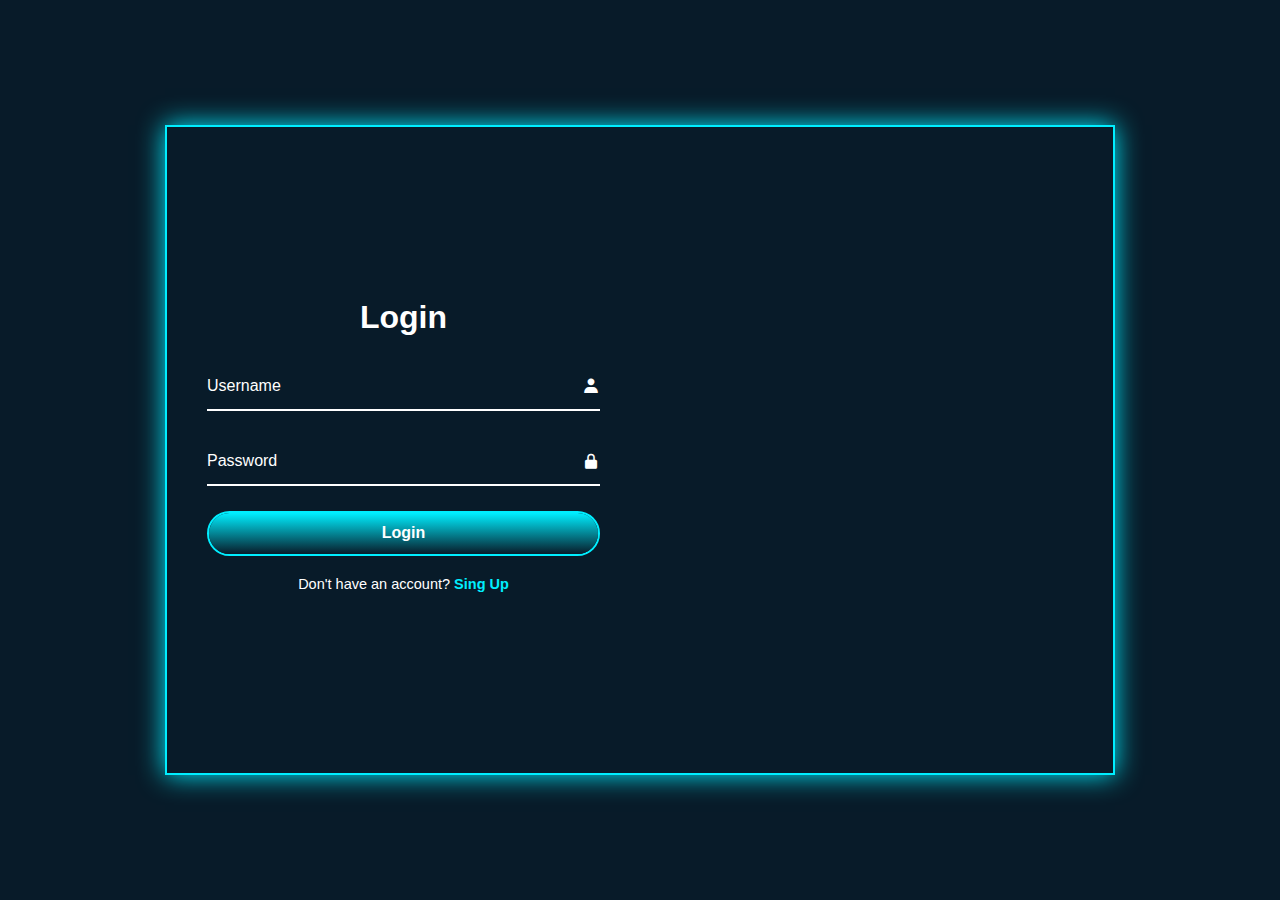
<file: login.html>
<!DOCTYPE html>
<html lang="en">
<head>
    <meta charset="UTF-8">
    <meta name="viewport" content="width=device-width, initial-scale=1.0">
    <title>Login Page</title>
    <link rel="stylesheet" href="login.css">
    <link href='https://unpkg.com/boxicons@2.1.4/css/boxicons.min.css' rel='stylesheet'>
</head>
<body>
       <div class="wrapper">
           <div class="form-box login">
            <h2>Login</h2>
            <form action="#">
                <div class="input-box">
                    <input type="text" required>
                    <label >Username</label>
                    <i class='bx bxs-user'></i>
                </div>
                <div class="input-box">
                   <input type="password" required>
                   <label >Password</label>
                   <i class='bx bxs-lock-alt'></i>
               </div>
               <button type="submit" class="btn">Login</button>
               <div class="logreg-link">
                   <p>Don't have an account? <a href="#" class="register-link">Sing Up</a></p>
               </div>
            </form>
           </div>
       </div>
</body>
</html>
</file>
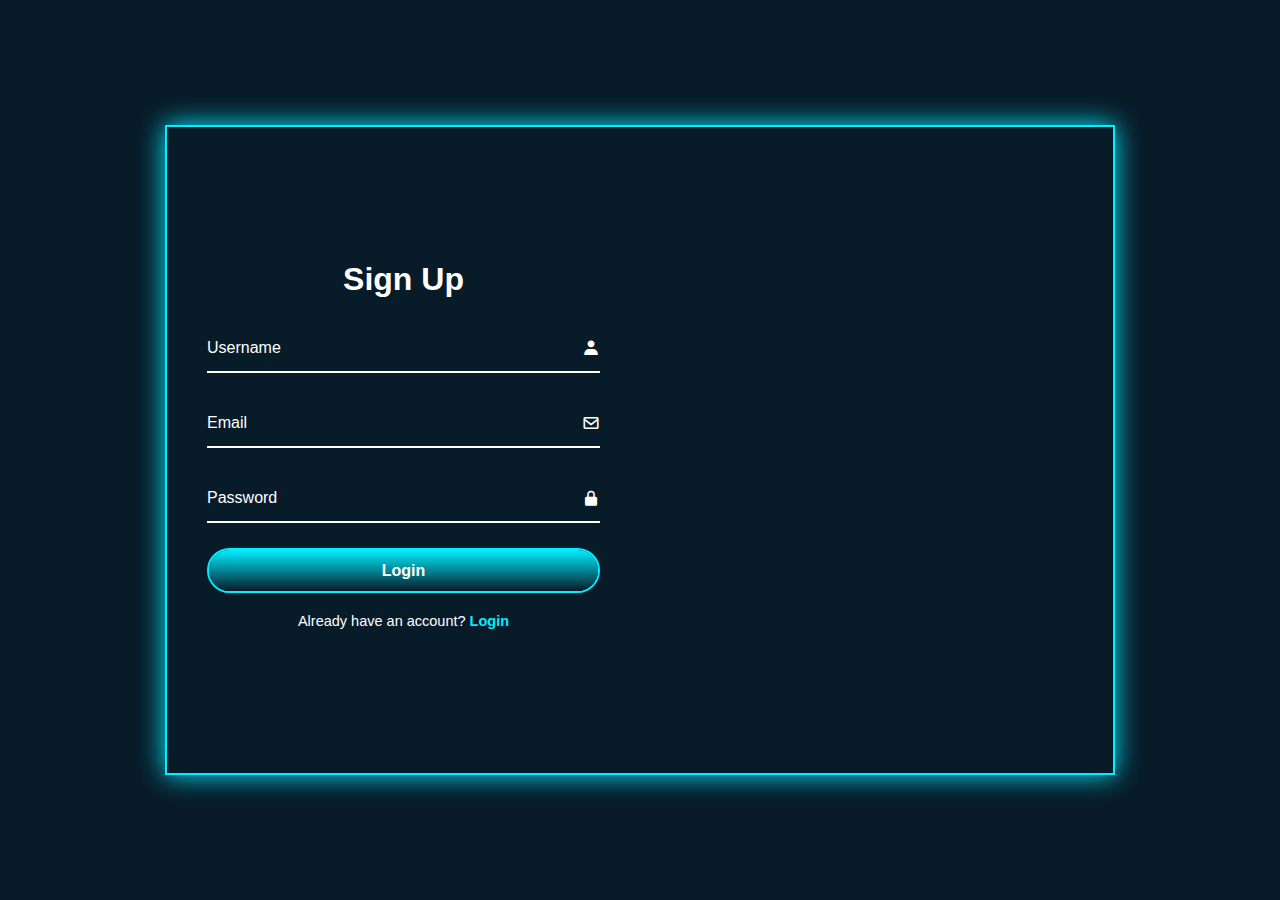
<file: signUP.html>
<!DOCTYPE html>
<html lang="en">
<head>
    <meta charset="UTF-8">
    <meta name="viewport" content="width=device-width, initial-scale=1.0">
    <title>Login Page</title>
    <link rel="stylesheet" href="login.css">
    <link href='https://unpkg.com/boxicons@2.1.4/css/boxicons.min.css' rel='stylesheet'>
</head>
<body>
       <div class="wrapper">
           <div class="form-box signup">
            <h2>Sign Up</h2>
            <form action="#">
                <div class="input-box">
                    <input type="text" required>
                    <label >Username</label>
                    <i class='bx bxs-user'></i>
                </div>
                <div class="input-box">
                    <input type="email" required>
                    <label >Email</label>
                    <i class='bx bx-envelope'></i>
                </div>
                <div class="input-box">
                   <input type="password" required>
                   <label >Password</label>
                   <i class='bx bxs-lock-alt'></i>
               </div>
               <button type="submit" class="btn">Login</button>
               <div class="logreg-link">
                   <p>Already have an account? <a href="#" class="login-link">Login</a></p>
               </div>
            </form>
           </div>
       </div>
</body>
</html>
</file>
<file: login.css>
*{
    margin:0;
    padding:0;
    box-sizing: border-box;
    font-family: 'Poppins',sans-serif;
}

body{
    display: flex;
    justify-content: center;
    align-items: center;
    min-height: 100vh;
    background: #081b29;
}


.wrapper{
    position: relative;
    width: 950px;;
    height: 650px;
    background: transparent;
    box-shadow: 0 0 25px #0ef;
    border: 2px solid #0ef;
}

.wrapper .form-box{
    position: absolute;
    top:0;
    width:50%;
    height:100%;
    display:flex;
    flex-direction: column;
    justify-content: center;
}

.wrapper .form-box.login{
    left:0;
    padding: 0 40px;
}

.wrapper .form-box.signup{
    left:0;
    padding: 0 40px;
}


.form-box h2{
    font-size:32px;
    color:white;
    text-align: center;
}


.form-box .input-box{
    position:relative;
    width: 100%;
    height: 50px;
    margin: 25px 0px;

}


.input-box input{
    height: 100%;
    width: 100%;
    background: transparent;
    border: none;
    outline:none;
    border-bottom: 2px solid white;
    padding-right:23px;
    font-size: 16px;
    color:white;
    font-weight: 500;
    transition: .5s;
}


.input-box input:focus,
.inout-box input:valid{
    border-bottom-color:#0ef;
}


.input-box label{
     position: absolute;
     top:50%;
     left:0;
     transform: translateY(-50%);
     font-size:16px;
     color: white;
     pointer-events: none;
     transition: .5s;
}

.input-box input:focus~label,
.inout-box input:valid~label{
    top:-5px;
    color:#0ef;
}


.input-box i{
    position: absolute;
    top:50%;
    right:0;
    transform:translateY(-50%);
    font-size: 18px;
    color: white;
    transition: .5s;
}

.input-box input:focus,
.inout-box input:valid{
    color:#0ef;
}


.btn{
    position: relative;
    width: 100%;
    height: 45px;
    background: transparent;
    border: 2px solid #0ef;
    outline: none;
    border-radius: 40px;
    cursor:pointer;
    font-size: 16px;
    color: white;
    font-weight:600;
    z-index: 1;
    overflow:hidden;
}

.btn::before{
    content: '';
    position:absolute;
    top:-100%;
    left:0;
    width:100%;
    height:300%;
    background:linear-gradient(#081b29,#0ef,#081b29,#0ef);
    z-index: -1;
    transition: .5s;
}


.btn:hover::before{
    top:0;
}


.form-box .logreg-link{
    font-size: 14.5px;
    color:white;
    text-align:center;
    margin: 20px 0 10px;
}


.logreg-link p a{
    color:#0ef;
    text-decoration: none;
    font-weight: 600;
}


.logreg-link p a:hover{
    text-decoration:underline;
}
</file>
